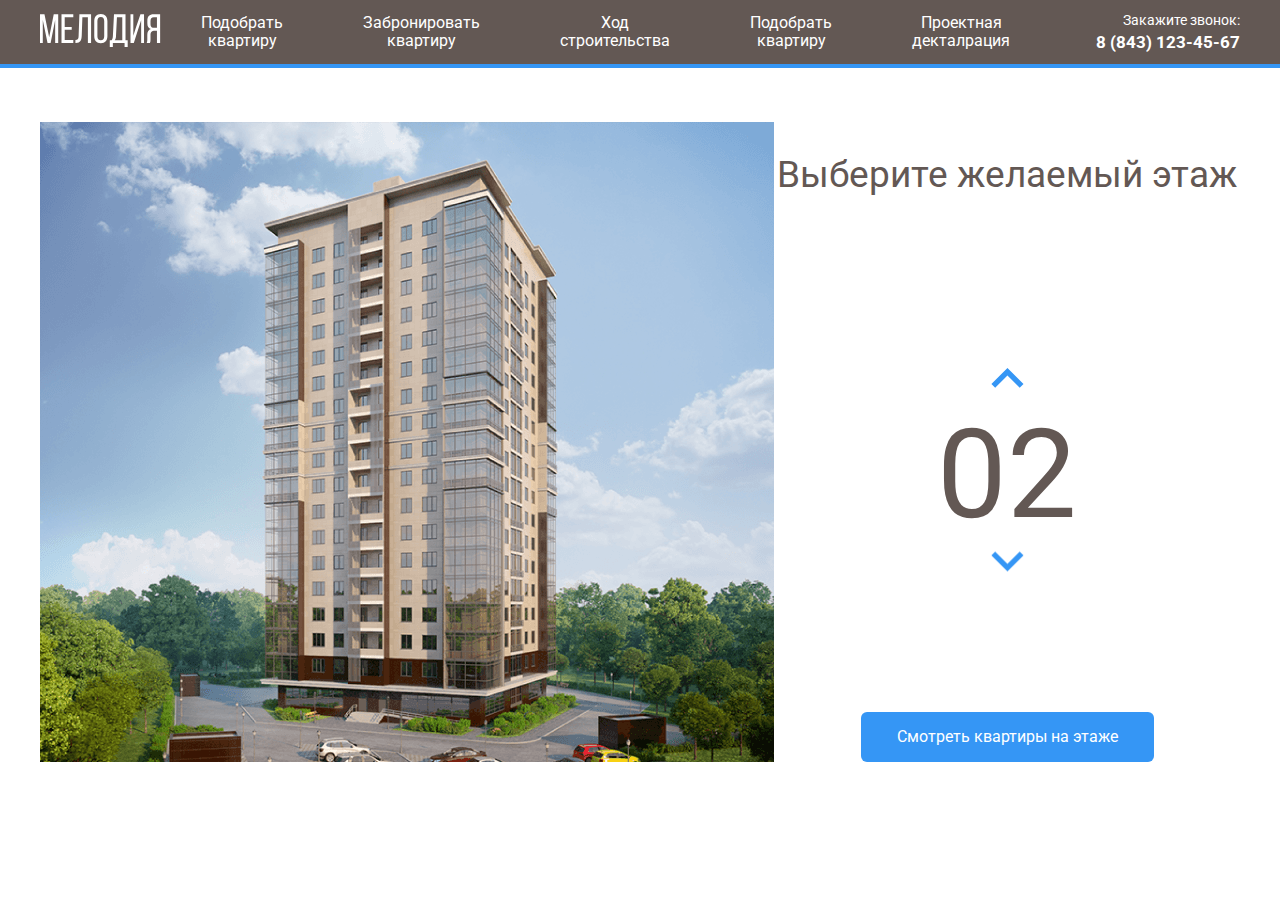
<file: index.html>
<!DOCTYPE html>
<html lang="en">

<head>
  <meta charset="UTF-8">
  <meta http-equiv="X-UA-Compatible" content="IE=edge">
  <meta name="viewport" content="width=device-width, initial-scale=1.0">
  <title>ЖК Мелодия</title>
  <link rel="stylesheet" href="css/normalize.css" />
  <link rel="stylesheet" href="css/style.css" />
  <link rel="preconnect" href="https://fonts.googleapis.com">
  <link rel="preconnect" href="https://fonts.gstatic.com" crossorigin>
  <link href="https://fonts.googleapis.com/css2?family=Roboto:wght@400;700&display=swap" rel="stylesheet">
</head>

<body>
  <header class="header">
    <div class="navbar container">
      <a href="./index.html" class="logo">
        <img src="img/logo.svg" alt="logo: Melody" />
      </a>
      <div class="navbar-panel">
              <nav class="navbar-nav">
        <ul class="navbar-menu">
          <li class="navbar-element">
            <a href="#" class="navbar-link">Подобрать<br />квартиру</a>
          </li>
          <li class="navbar-element">
            <a href="#" class="navbar-link">Забронировать<br />квартиру</a>
          </li>
          <li class="navbar-element">
            <a href="#" class="navbar-link">Ход<br />строительства</a>
          </li>
          <li class="navbar-element">
            <a href="#" class="navbar-link">Подобрать<br />квартиру</a>
          </li>
          <li class="navbar-element">
            <a href="#" class="navbar-link">Проектная<br />декталрация</a>
          </li>
        </ul>
      </nav>
      <div class="navbar-contacts">
        <span class="navbar-text">Закажите звонок:</span>
        <a href="tel:+78431234567" class="navbar-phone">8 (843) 123-45-67</a>
      </div>
      </div>
      <!-- /.navbar-panel-->
      <button class="menu-button">
        <span class="line"></span>
        <span class="line"></span>
        <span class="line"></span>
      </button>
    </div>
    <!-- /.navbar -->
  </header>
  <div class="main container">
      <svg class="home-image"  viewBox="0 0 734 640" fill="none"
        xmlns="http://www.w3.org/2000/svg" xmlns:xlink="http://www.w3.org/1999/xlink">
        <rect width="734" height="640" fill="url(#pattern0)" />
        <defs>
          <pattern id="pattern0" patternContentUnits="objectBoundingBox" width="1" height="1">
            <use xlink:href="#image0" transform="translate(-0.00408719) scale(0.0013624 0.0015625)" />
          </pattern>
          <image id="image0" width="740" height="640" xlink:href="./img/home 1.png" />
        </defs>
        <path data-floor="02" d="M222 527L442.8 535L512 521.3V543L443.5 562.7L222 551.7V527Z" fill="#3595F6"
          fill-opacity="0.75" />
        <path data-floor="03" d="M223 526V501L443.3 504.3L513 501V521L443.7 534L223 526Z" fill="#3595F6"
          fill-opacity="0.75" />
        <path data-floor="04" d="M223 500V475H444H513V498L445 505L223 500Z" fill="#3595F6" fill-opacity="0.75" />
        <path data-floor="05" d="M223 476V451L444.3 447.3L512 454V476H444" fill="#3595F6" fill-opacity="0.75" />
        <path data-floor="06" d="M223 450V424L444.5 420.7L513 431.7V453L444 446.3L223 450Z" fill="#3595F6"
          fill-opacity="0.75" />
        <path data-floor="07" d="M222 423V399.3L443 387L514 410V431.3L443 419L222 423Z" fill="#3595F6"
          fill-opacity="0.75" />
        <path data-floor="08" d="M222 401V376L444.2 359.7L514 388.3V409L443.7 387.3L222 401Z" fill="#3595F6"
          fill-opacity="0.75" />
        <path data-floor="09" d="M222 376V351L444.5 330.7L514 367.3V388L442 359.3L222 376Z" fill="#3595F6"
          fill-opacity="0.75" />
        <path data-floor="10" d="M222 350V326L445 301.3L514 345.3V367L444.7 329L222 350Z" fill="#3595F6"
          fill-opacity="0.75" />
        <path data-floor="11" d="M222 325V301L444.5 272.3L514 323.3V344L443.7 301.7L222 325Z" fill="#3595F6"
          fill-opacity="0.75" />
        <path data-floor="12" d="M221 301V277L443.3 244L514 303.3V323L444 272.3L221 301Z" fill="#3595F6"
          fill-opacity="0.75" />
        <path data-floor="13" d="M222 276V252L443.2 217L513 281V302L444.3 243.7L222 276Z" fill="#3595F6"
          fill-opacity="0.75" />
        <path data-floor="14" d="M222 252V227L444.3 189L513 259.3V280L444 216L222 252Z" fill="#3595F6"
          fill-opacity="0.75" />
        <path data-floor="15" d="M222 226V201L442.8 157.3L513 236.3V259L444 185.7L222 226Z" fill="#3595F6"
          fill-opacity="0.75" />
        <path data-floor="16" d="M223 202V177L443 129L513 214V237L442.3 157.7L223 202Z" fill="#3595F6"
          fill-opacity="0.75" />
        <path data-floor="17" d="M222 177V152L441.8 100L513 192.3V215L443.3 128.7L222 177Z" fill="#3595F6"
          fill-opacity="0.75" />
        <path data-floor="18" d="M222 152V126L444 69.3L513 171V192L443.7 100.3L222 152Z" fill="#3595F6"
          fill-opacity="0.75" />
      </svg>

    <!-- /.main-image -->
    <div class="main-info">
      <h2 class="main-title">Выберите желаемый этаж</h2>
      <div class="counter-group">
        <button class="counter-button counter-up">
          <img src="img/arrow.svg" alt="arrow-up" class="counter-arrow counter-arrow-up">
        </button>
        <span class="counter-item counter">02</span>
        <button class="counter-button counter-down">
          <img src="img/arrow.svg" alt="arrow-down" class="counter-arrow counter-arrow-up">
        </button>
      </div>
      <!-- /.counter-group -->
      <button class="button button-primary">Смотреть квартиры на этаже</button>
    </div>
    <!-- /.main-info -->
  </div>
  <div class="modal">
    <div class="modal-dialog">
      <button class="modal-dialog-close">
        <svg width="28" height="28" viewBox="0 0 28 28" fill="none" xmlns="http://www.w3.org/2000/svg">
          <path d="M2 2L26 26" stroke="#3596F5" stroke-width="3" />
          <path d="M26 2L2 26" stroke="#3596F5" stroke-width="3" />
        </svg>
      </button>
      <div class="modal-image">
        <h3 class="modal-title">Этаж <span class="counter">02</span></h3>
        <svg class="flats"  viewBox="0 0 433 408" fill="none" xmlns="http://www.w3.org/2000/svg"
          xmlns:xlink="http://www.w3.org/1999/xlink">
          <image id="image0"  xlink:href="img/Floor.png" />
          <path data-flat="40" d="M388 81V141H314V148H267.5V131H247V32.5H338.5V16H405V81H388Z" fill="#3595F6"
            fill-opacity="0.75" />
          <path data-flat="41" d="M314 148.5H268V200H367.5V205H387.5V141H314V148.5Z" fill="#3595F6"
            fill-opacity="0.75" />
          <path data-flat="42" d="M314.192 252.662H268V200H367.916V204.602H388V268H314.192V252.662Z" fill="#3595F6"
            fill-opacity="0.75" />
          <path data-flat="43" d="M314 253H268.5V309H295.5V376H340V393H405V328.5H388V268.5H314V253Z" fill="#3595F6"
            fill-opacity="0.75" />
          <path data-flat="44" d="M218 394.5V264H247.5V273.5H267.5V310.5H294.5V375H259.5V394.5H218Z" fill="#3595F6"
            fill-opacity="0.75" />
          <path data-flat="45" d="M217 394.5V264H187.5V273.5H167.5V310.5H140.5V375H175.5V394.5H217Z" fill="#3595F6"
            fill-opacity="0.75" />
          <path data-flat="46" d="M121 252H166.5V309H139.5V376H95V393H30V328.5H47V273.5H121V252Z" fill="#3595F6"
            fill-opacity="0.75" />
          <path data-flat="47" d="M119.5 273.5H46V198H167V250.822H119.5V273.5Z" fill="#3595F6" fill-opacity="0.75" />
          <path data-flat="48" d="M124.729 116H46V198H167V145.178H124.729V116Z" fill="#3595F6" fill-opacity="0.75" />
          <path data-flat="49" d="M46.5 81V115.5H125V144.5H164V131H184.5V32.5H93V16H28V81H46.5Z" fill="#3595F6"
            fill-opacity="0.75" />
        </svg>

      </div>
      <!-- /.modal-image -->
      <div class="modal-info">
        <h3 class="modal-title">Выберите квартиру</h3>
        <li class="flat-list">
          <ul class='flat-item'>
            <a href="#" class="flat-link flat-40">кв. 40, 3 комн. 75,2 кв. м.</a>
          </ul>
          <ul class='flat-item'>
            <a href="#" class="flat-link flat-41">кв. 41, 1 комн. 29,9 кв. м.</a>
          </ul>
          <ul class='flat-item'>
            <a href="#" class="flat-link flat-42">кв. 42, 1 комн. 32,3 кв. м.</a>
          </ul>
          <ul class='flat-item'>
            <a href="#" class="flat-link flat-43">кв. 43, 2 комн. 58,4 кв. м.</a>
          </ul>
          <ul class='flat-item'>
            <a href="#" class="flat-link flat-44">кв. 44, 1 комн. 35,8 кв. м.</a>
          </ul>
          <ul class='flat-item'>
            <a href="#" class="flat-link flat-45">кв. 45, 1 комн. 35,8 кв. м.</a>
          </ul>
          <ul class='flat-item'>
            <a href="#" class="flat-link flat-46">кв. 46, 2 комн. 56,0 кв. м.</a>
          </ul>
          <ul class='flat-item'>
            <a href="#" class="flat-link flat-47">кв. 47, 1 комн. 35,9 кв. м.</a>
          </ul>
          <ul class='flat-item'>
            <a href="#" class="flat-link flat-48">кв. 48, 1 комн. 38,9 кв. м.</a>
          </ul>
          <ul class='flat-item'>
            <a href="#" class="flat-link flat-49">кв. 49, 2 комн. 64,5 кв. м.</a>
          </ul>
        </li>
           <p class="modal-comment">
            Квартиры, отмеченные серым, <br />
            уже выкуплены
          </p>
      </div><!-- /.modal-info -->
    </div><!-- /.modal-dialog -->
  </div>
  <!-- /.modal -->
  <script src="https://code.jquery.com/jquery-3.6.0.min.js"
    integrity="sha256-/xUj+3OJU5yExlq6GSYGSHk7tPXikynS7ogEvDej/m4=" crossorigin="anonymous"></script>
  <script src="./js/main.js"></script>
</body>

</html>
</file>
<file: css/style.css>
@font-face {
  font-family: "Bebas Neue";
  src: local("BebasNeueRegular"), url("../fonts/BebasNeueRegular.woff2") format("woff2"),
    url("../fonts/BebasNeueRegular.woff") format("woff");
  font-weight: normal;
  font-style: normal;
  font-display: swap;
}

* {
  box-sizing:border-box; /*позволяет правильно считать высоту и ширину элемента*/
}
body{
  font-family: 'Roboto', sans-serif;
}
.header{
  background-color: #635854;
  padding-top: 12px;
  padding-bottom: 12px;
  border-bottom: 4px solid #3596F5
}
.container{
max-width: 1280px;
margin:auto;
}
.navbar{
display: flex;
justify-content: space-between;
align-items: center;
}
.navbar-menu{
  margin: 0;
  padding: 0;
  list-style: none;
  display: flex;
  text-align: center;
}
.navbar-panel{
  flex-grow: 1;
  display: flex;
  align-items: center;
  justify-content: space-between;
}
.navbar-element{
  margin-left: 40px;
  margin-right: 40px;
}
.navbar-link{
  text-decoration: none;
  color: #fff;
}
.navbar-contacts{
text-align: right;
}
.navbar-text {
display: block;
color:#fff;
font-size: 14px;
margin-bottom: 4px;
}
.navbar-phone{
font-weight: 700;
font-size: 17px;
line-height: 20px;
text-decoration: none;
color:#fff;
}
.menu-button {
  display: none;
}
.main{
  padding-top: 54px;
  display: flex;
}
.home-image {
  width: 100%;
  max-width: 734px;
}
.home-image path {
  opacity: 0;
  cursor: pointer;
}
.home-image path:hover {
  opacity: 1;
}
path.current-floor {
   opacity: 1;
}
.main-info{
  flex-grow: 1;
  text-align: center;
  display: flex;
  flex-direction: column;
  align-items: center;
  justify-content: space-between;
}
.counter-group{
  display: flex;
  flex-direction: column;
  align-items: center;
}
.counter-button {
  border: none;
  background-color: #fff;
  cursor: pointer;
}
.counter-down {
  transform: rotateX(180deg); /*переворачиваем на 180 градусов*/
}
.main-title {
  font-family: "Bebas Neue" sans-serif;
  font-style: normal;
  font-weight: normal;
  font-size: 37px;
  color: #635854;
  line-height: 44px;
}
.counter-item {
  color: #635854;
  font-size: 124px;
  font-family: "Bebas Neue" sans-serif;
  margin-top: 10px;
}
.button-primary {
  background: #3596F5;
  border-radius: 6px;
  color:#fff;
  border:none;
  padding: 16px 36px;
  cursor: pointer;
}
.modal {
    position: fixed; /* фиксированная позиция */
    left: 0%;
    top: 0%;
    width: 100%;
    height: 100%;
    background-color: rgba(0, 0, 0, 0.8);
    display: flex; /* по умолчанию, окно скрыто */
    align-items: center; /* выравниваем окно по середине по вертикали */
    justify-content: center; /* выравниваем по середине по горизонтали */
    opacity: 0;
    transform: scale(0); /*ф-ция трансформации scale - ф-ция масштабирования*/
}
.is-open {
    opacity: 1;
    transform: scale(1);
}
.modal-dialog {
  position: absolute;
  flex-grow: 1;
  width: 90%;  
  height: 90%; 
  background-color: #fff;
  display: flex;
  transform: translateY(-10%);
  opacity: 0;
  transition: transform 0.2s, opacity 0.2s;
  transition-delay: 0.2s;

}
.is-open > .modal-dialog {
  transform: translateY(0);
  opacity: 1;
}
.modal-image{
  width: 60%;
  background-color: #ebebeb;
  text-align: center;
}
.modal-info {
  background-color: #FFFFFF;
  width: 40%;
padding: 0 46px;
}
.modal-title {
  font-family: Bebas Neue;
  font-style: normal;
  font-weight: normal;
  font-size: 24px;
  padding-top: 50px;
  margin-top: 0; 
}
.flat-list {
  margin: 0;
  margin-top: 55px;
  padding: 0;
  list-style-type: none;
}
.flat-item {
  margin: 0;
  padding-left: 0;
  padding-bottom: 10px;
  /*margin-bottom: 10px;*/
}
.flats {
  max-width: 443px;
}
.flats path {
  opacity: 0;
  cursor: pointer;
}
.flats path:hover {
  opacity: 1;
}
.modal-dialog-close {
  cursor: pointer;
  position: absolute;
  right: 27px;
  top: 38px;
  background-color: #fff;
  border: none;
}
.flat-link {
  text-decoration: none;
  font-size: 16px;
  line-height: 19px;
  color: #635854;
}
.flat-link:hover {
  color: #3596f5;
  text-decoration: underline;
}
.isChooseFlat {
  color: #3596f5;
}
.modal-comment {
  font-size: 16px;
  line-height: 19px;
  font-style: italic;
  color: #635854;
  margin-top: 56px;
}
@media (max-width: 1400px) {
  .container {
    width: 95%;
    max-width: 1200px;
  }  
}
@media (max-width: 1200px) {
  .container {
    max-width: 960px;
  }   
  .navbar-element {
      margin-left: 20px;
      margin-right: 20px;
  }
  .main-info {
    margin-left: 20px;
  }
}
@media (max-width: 992px) {
  .container {
    max-width: 760px;
  }   
  .navbar-panel {
    display: none;
    position: absolute;
    top: 60px;
    right: 60px;
    background-color: #635854;
    padding: 20px;
    border-radius: 5px;
  }
  .navbar-menu {
    display: block;
  }
  .navbar-contacts {
    text-align: center;
  }
  .navbar-element {
    margin-bottom: 20px;
  }
  .menu-button {
    background-color: transparent; /*прозрачный фон*/
    width: 40px;
    height: 25px;
    display: flex;
    flex-direction: column;
    justify-content: space-between;
    border: none;
    cursor: pointer;
  }
  .menu-button > .line {
    display: block;
    height: 3px;
    background-color:white;
  }
}
@media (max-width: 760px) {
  .main{
    display: block;
  }
  .main-info {
    padding: 50px;
    width: 100%;
  }
  .counter-group {
    padding-bottom: 20px;
    padding-top: 20px;
  }
  .modal-dialog {
    display: block;
     width: 100%;
     height: 100%;
  }
  .modal-image{
    width: 100%;
  }
  .modal-info {
    width: 100%;
    text-align: center;
  }
  .flats{
    max-width: 250px;
  }
  .modal-dialog-close {
    background-color: transparent ; /* прозрачный фон */
  }
}
</file>
